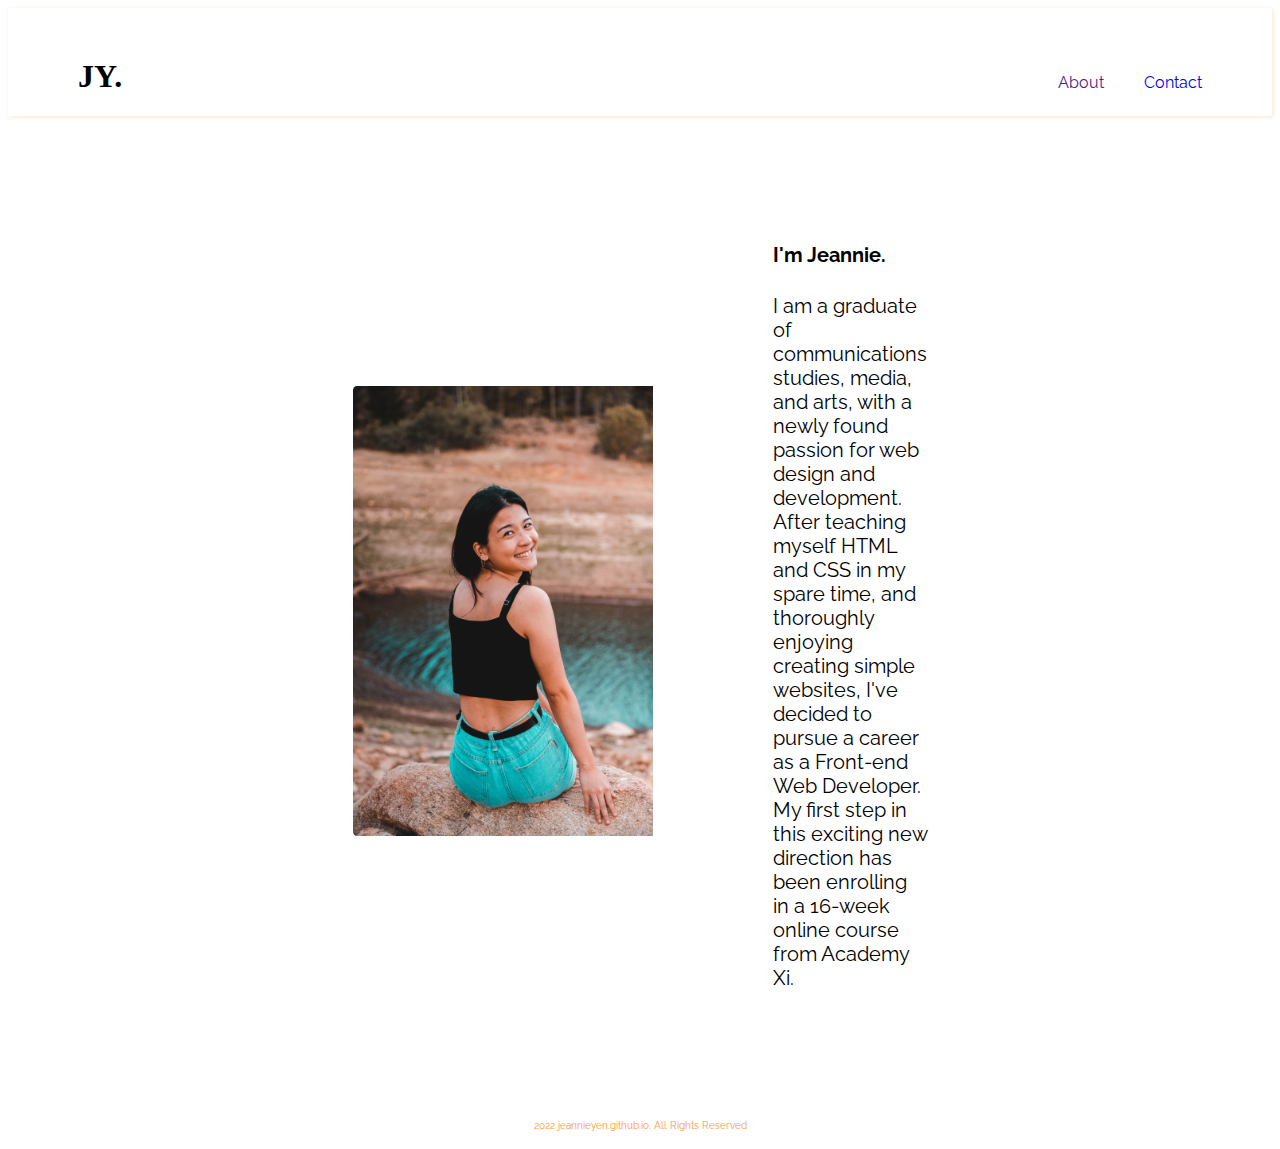
<file: index.html>
<!DOCTYPE html>
<html lang="en">
    <head>
        <link rel="stylesheet" href="style.css">
        <link rel="stylesheet" href="https://fonts.googleapis.com/css2?family=Raleway:wght@100;400&display=swap">
        <link rel="stylesheet" href="https://fonts.googleapis.com/css2?family=Abril+Fatface&display=swap">
    </head>
    <header>
        <h1 class="title">JY.</h1>
        <div class="menu">
            <a class="menu-item" href="">About</a>
            <a class="menu-item" href="contact.html">Contact</a>
        </div>
    </header>
    <body>
        <div class="container">
            <div class="fade-in-image">
                <img src="image.jpg" alt="Profile Photo">
            </div>
            <div class="text">
                <h4>I'm Jeannie.</h4>
                <p>I am a graduate of communications studies, media, and arts, with a newly found passion for web design and development. After teaching myself HTML and CSS in my spare time, and thoroughly enjoying creating simple websites, I've decided to pursue a career as a Front-end Web Developer. My first step in this exciting new direction has been enrolling in a 16-week online course from Academy Xi.</p>
            </div>
        </div>
    </body>
    <footer>
        <p>2022 jeannieyen.github.io. All Rights Reserved</p>
    </footer>
</html>
</file>
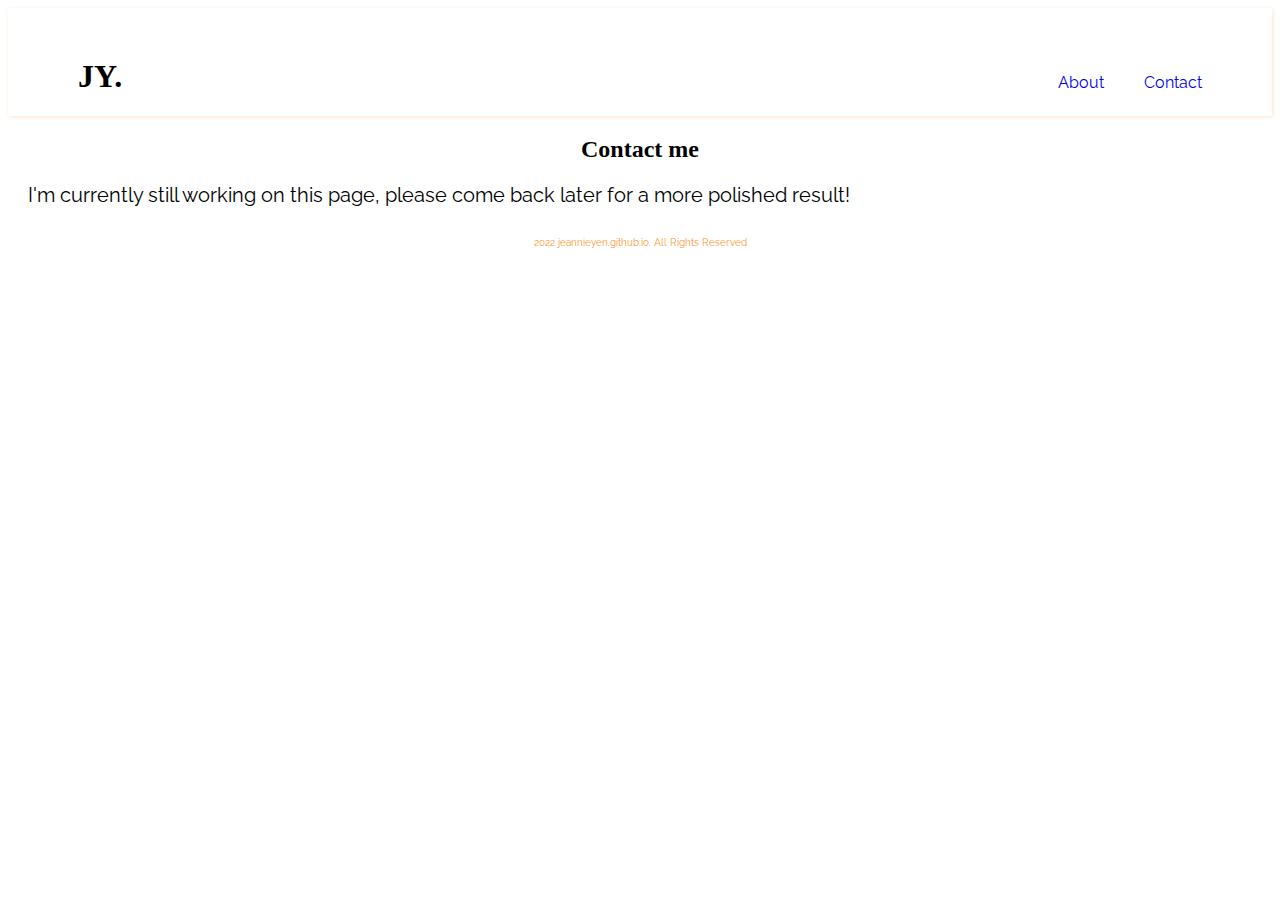
<file: contact.html>
<!DOCTYPE html>
<html lang="en">
<head>
    <link rel="stylesheet" href="style.css">
    <link rel="stylesheet" href="https://fonts.googleapis.com/css2?family=Raleway:wght@100;400&display=swap">
    <link rel="stylesheet" href="https://fonts.googleapis.com/css2?family=Abril+Fatface&display=swap">
</head>
<header>
    <h1 class="title">JY.</h1>
    <div class="menu">
        <a class="menu-item" href="index.html">About</a>
        <a class="menu-item" href="contact.html">Contact</a>
    </div>
</header>
<body>
    <h2 id="contact-title">Contact me</h2>
    <div>
        <p class="text">I'm currently still working on this page, please come back later for a more polished result!</p>
    </div>
</body>
<footer>
    <p>2022 jeannieyen.github.io. All Rights Reserved</p>
</footer>
</html>
</file>
<file: style.css>
header {
    background-color: white;
    display: flex;
    flex-direction: row;
    justify-content: space-between;
    animation-name: color-change;
    animation-duration: 5s;
    animation-fill-mode: forwards;
    box-shadow: 1px 1px 4px #fde5cf;
}

body {
    background-color: white;
    animation-name: color-change;
    animation-duration: 5s;
    animation-fill-mode: forwards;
}

footer {
    color: #ff9633;
    font-size: x-small;
    display: flex;
    justify-content: center;
    font-family: Raleway;
    animation-name: orange-color-change;
    animation-duration: 5s;
    animation-fill-mode: forwards;
}

@keyframes color-change {
    from {background-color: white;}
    to {background-color: #fff2e6;}
}

@keyframes orange-color-change {
    from {color: white;}
    to {color: #ff9633;}
}

.title {
    margin-left: 70px;
    margin-top: 50px;
    font-family: Playfair Display;
    animation-name: orange-color-change;
    animation-duration: 5s;
    animation-fill-mode: forwards;
}

.menu {
    font-family: Raleway;
    display: flex;
    flex-direction: row;
    margin-right: 50px;
    margin-top: 65px;
}

.menu-item {
    margin: 0 20px;
    text-decoration: none;
    animation-name: orange-color-change;
    animation-duration: 5s;
    animation-fill-mode: forwards;
}

img {
    max-width: 300px;
    min-width: 100px;
    border-radius: 1%;
    padding-right: 100px;
}

.fade-in-image {
    animation: fadeIn 5s;
}

@keyframes fadeIn {
    0% {opacity: 0;}
    100% {opacity: 1;}
}

.text {
    font-family: Raleway;
    font-size: 20px;
    padding-left: 20px;
    animation: fadeIn 5s;
}

.container {
    display: flex;
    align-items: center;
    justify-content: center;
    margin: 100px 400px;
}

#contact-title {
    font-family: Playfair Display;
    display: flex;
    justify-content: center;
    align-items: center;
    animation-name: orange-color-change;
    animation-duration: 5s;
    animation-fill-mode: forwards;
}
</file>
